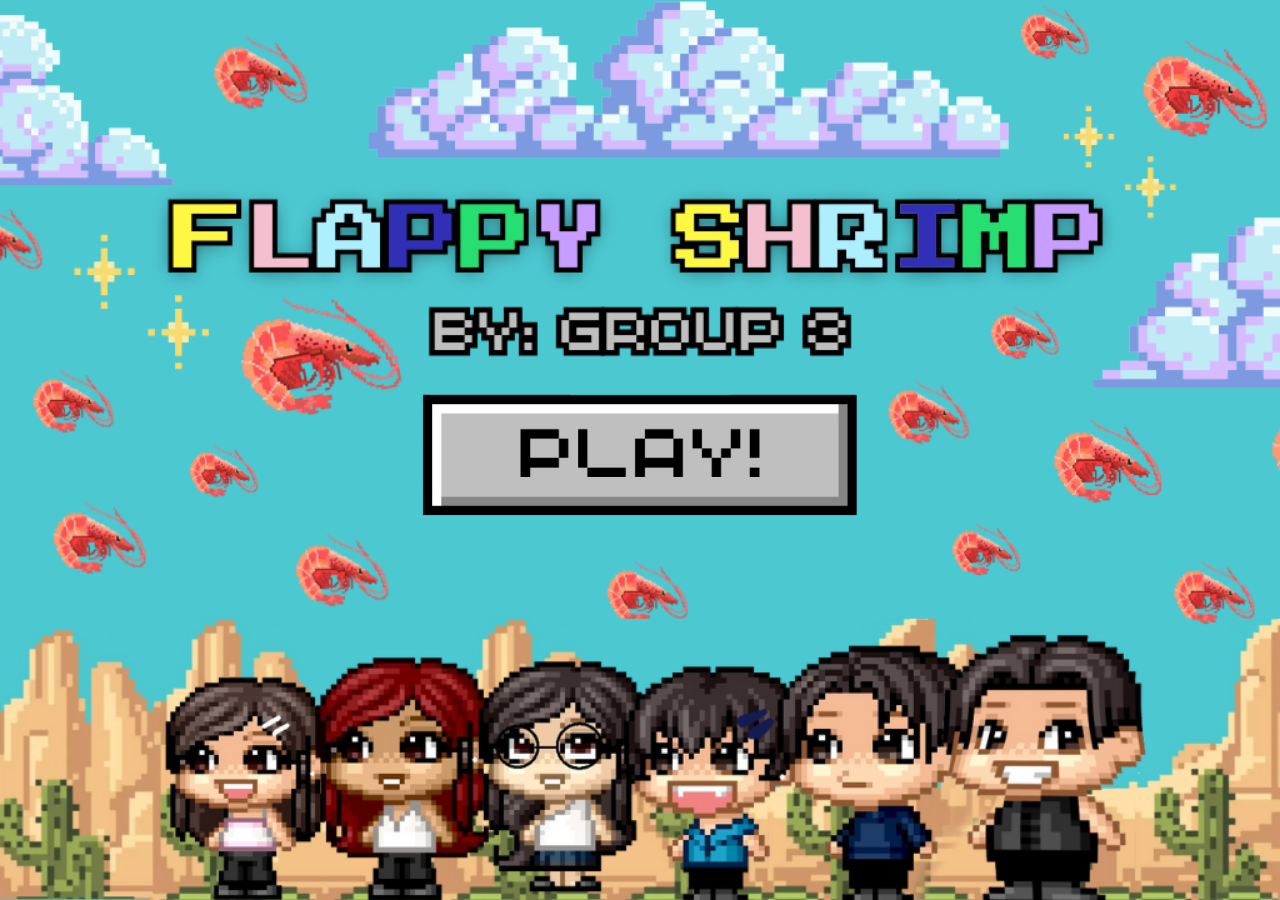
<file: index.html>
<!DOCTYPE html>
<html>
<head>
    <title>Flappy Shrimp</title>
    <meta name="author" content="GR3-Lithium">
    <meta name="keywords" content="AA2">
    <meta name="revised" content="02-05-2025">
    <link rel="icon" type="image/png" href="images/favicon.ico"/>
    <link rel="stylesheet" type="text/css" href="css/styles.css">
</head>
<body>

    <a href="gameinfo.html" class="button">
        <img src="images/Flappy shrimp button.png" alt="Learn More">
    </a>

</body>
</html>
</file>
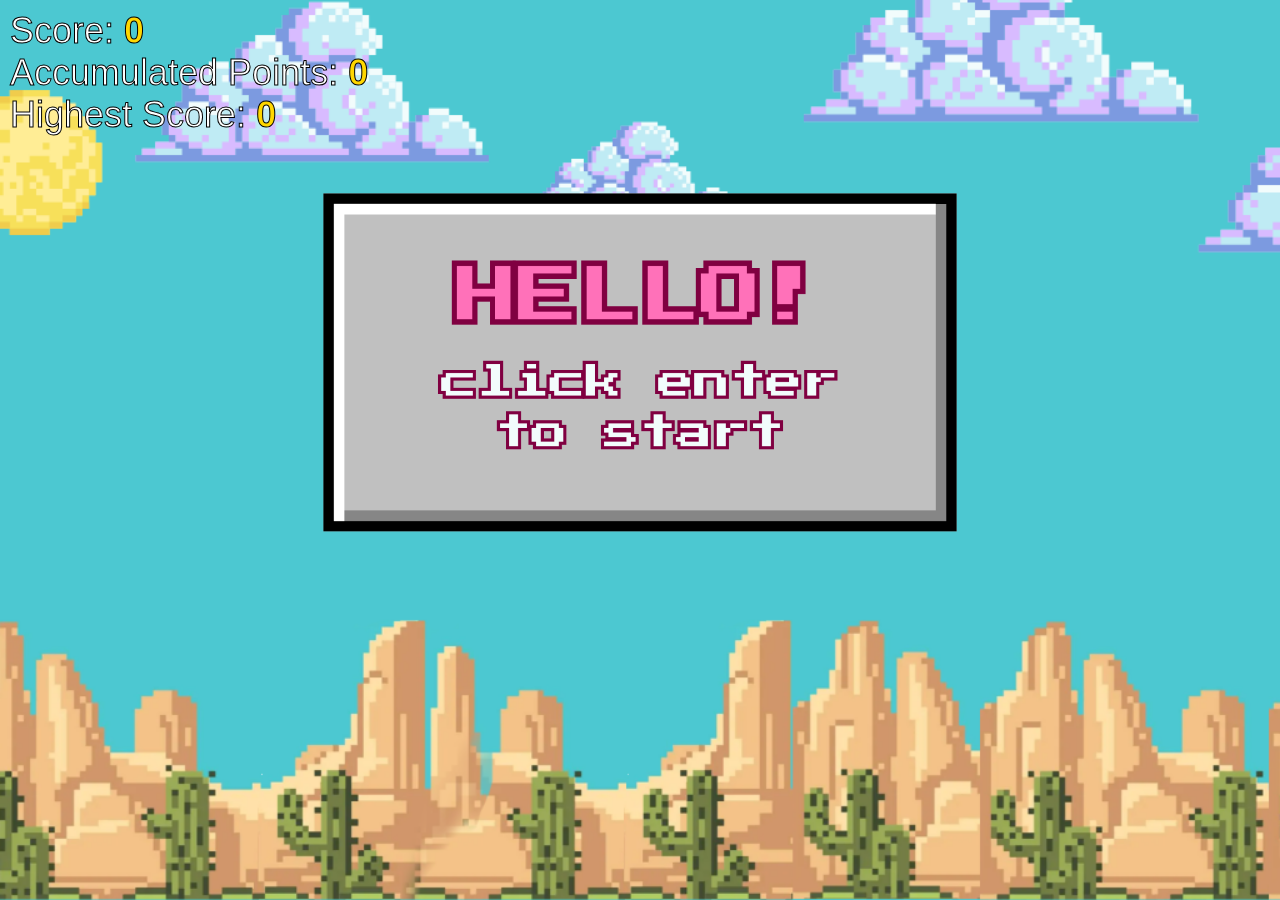
<file: easy.html>
<!DOCTYPE html>
<html lang="en">
<head>
  <meta charset="UTF-8" />
  <meta http-equiv="X-UA-Compatible" content="IE=edge"/>
  <meta name="viewport" content="width=device-width, initial-scale=1.0"/>
  <meta name="author" content="GR3-Lithium">
  <meta name="keywords" content="AA2">
  <meta name="revised" content="02-05-2025">
  <link rel="icon" type="image/png" href="images/favicon.ico"/>
  <link rel="stylesheet" type="text/css" href="css/easy.css">
  <title>Flappy Shrimp | Easy</title>
</head>
<body>

  <div class="background"></div>
  
  <img alt="shrimp-img" class="shrimp" id="shrimp-1" />

  <div class="message welcome">
    <img src="images/welcome.png" alt="Welcome Image" />
  </div>

  <div class="score">
    <div>
      <span class="score_title">Score: </span>
      <span class="score_val">0</span>
    </div>
    <div>
      <span class="Accumulatedl_score_title">Accumulated Points: </span>
      <span class="Accumulated_score_val">0</span>
    </div>
    <div>
      <span class="High_score_title">Highest Score: </span>
      <span class="High_score_val">0</span>
    </div>
  </div>
  
  <script src="script/easy.js"></script>
</body>
</html>
</file>
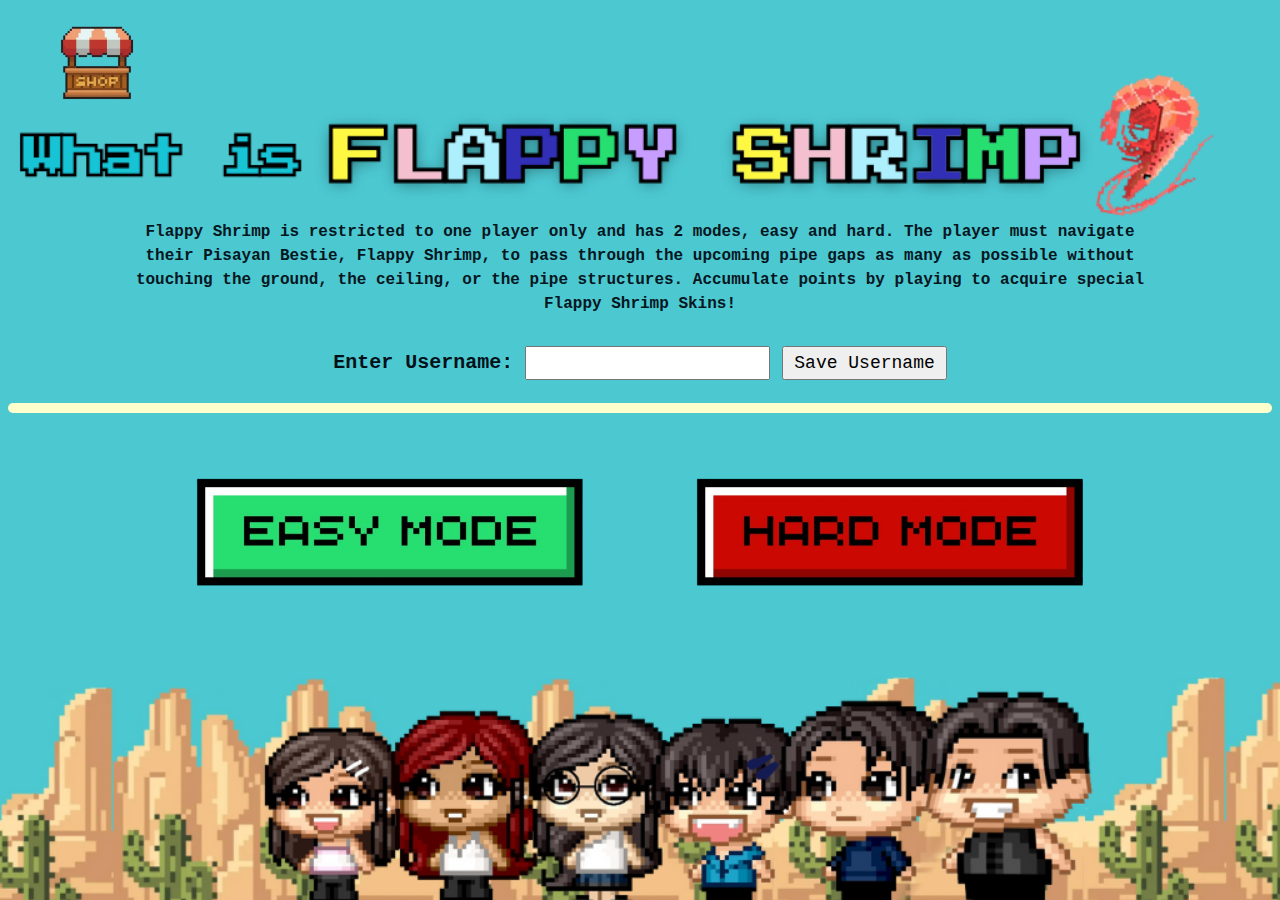
<file: gameinfo.html>
<!DOCTYPE html>
<html>
<head>
    <title>Flappy Shrimp</title>
    <meta name="author" content="GR3-Lithium">
    <meta name="keywords" content="AA2">
    <meta name="revised" content="02-05-2025">
    <link rel="icon" type="image/png" href="images/favicon.ico"/>
    <link rel="stylesheet" type="text/css" href="css/gameinfo.css">
</head>

<body>

<content>

    <p class="info-text">
        Flappy Shrimp is restricted to one player only and has 2 modes, easy and hard. The player must navigate their Pisayan Bestie, Flappy Shrimp, to pass through the upcoming pipe gaps as many as possible without touching the ground, the ceiling, or the pipe structures. Accumulate points by playing to acquire special Flappy Shrimp Skins!
    </p>

    <form class="user" onsubmit="saveUsername(event)">
        <label for="username">Enter Username:</label>
        <input type="text" id="username" name="username">
        <button type="submit">Save Username</button>
    </form>

    <div id="greeting"></div>

    <div class="buttons-container">
        <a href="easy.html" class="easybutton">
            <img src="images/easy.png" alt="Easy Mode">
        </a>

        <a href="hard.html" class="hardbutton">
            <img src="images/hard.png" alt="Hard Mode">
        </a>
    </div>

    <div class="store">
        <a href="store.html" class="storebutton">
            <img src="images/ShopLogo.png" alt="Easy Mode">
        </a>
    </div>

    <script src="script/gameinfo.js"></script>

</content>
</body>
</html>
</file>
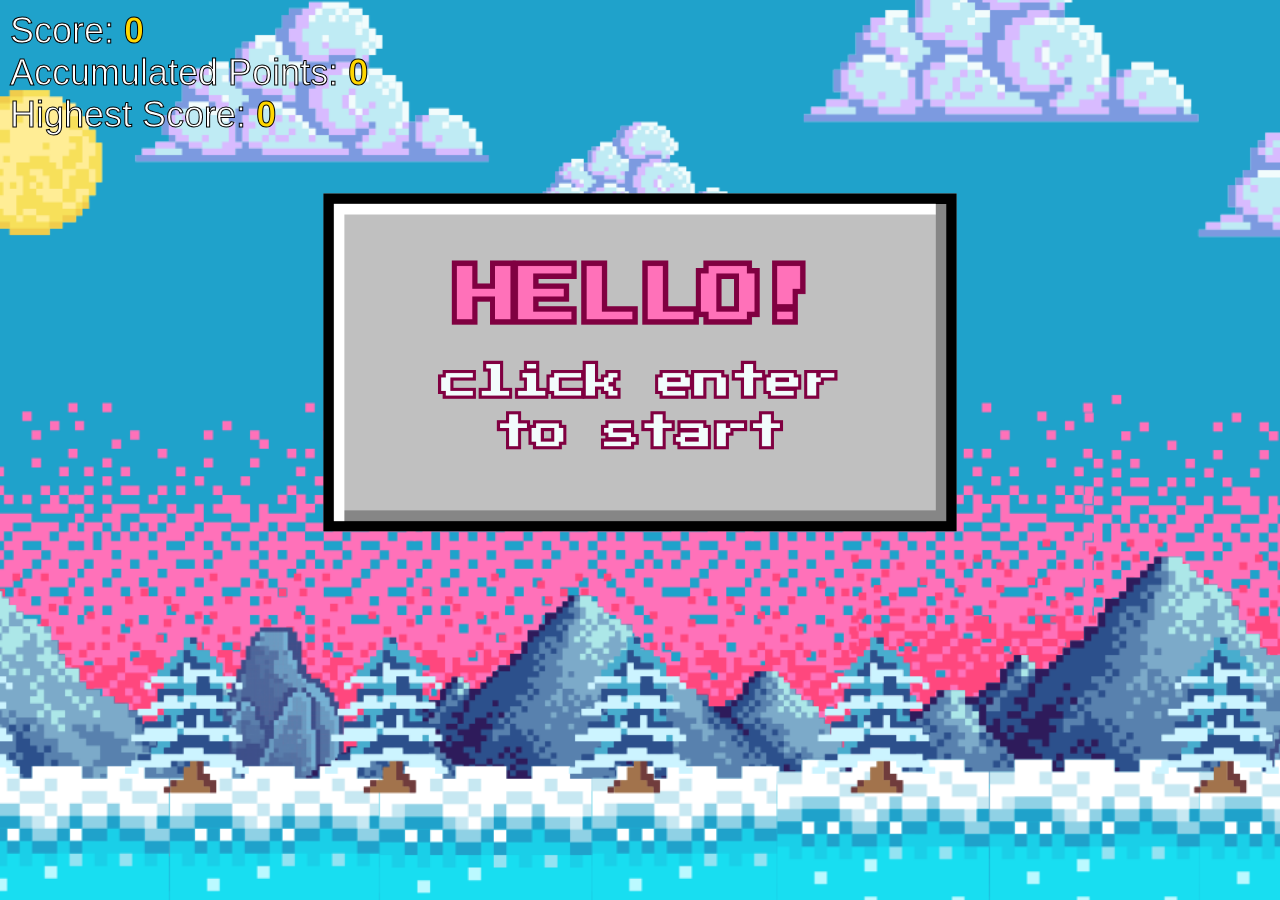
<file: hard.html>
<!DOCTYPE html>
<html lang="en">
<head>
  <meta charset="UTF-8" />
  <meta http-equiv="X-UA-Compatible" content="IE=edge" />
  <meta name="viewport" content="width=device-width, initial-scale=1.0"/>
  <meta name="author" content="GR3-Lithium">
  <meta name="keywords" content="AA2">
  <meta name="revised" content="02-05-2025">
  <link rel="icon" type="image/png" href="images/favicon.ico"/>
  <link rel="stylesheet" type="text/css" href="css/hard.css">
  <title>Flappy Shrimp | Hard</title>

</head>
<body>
  <div class="background"></div>
  
  <img alt="shrimp-img" class="shrimp" id="shrimp-1" />

  <div class="message welcome">
    <img src="images/welcome.png" alt="Welcome Image" />
  </div>

  <div class="score">
    <div>
      <span class="score_title">Score: </span>
      <span class="score_val">0</span>
    </div>
    <div>
      <span class="Accumulatedl_score_title">Accumulated Points: </span>
      <span class="Accumulated_score_val">0</span>
    </div>
    <div>
      <span class="High_score_title">Highest Score: </span>
      <span class="High_score_val">0</span>
    </div>
  </div>

  <script src="script/hard.js"></script>
 
</body>
</html>
</file>
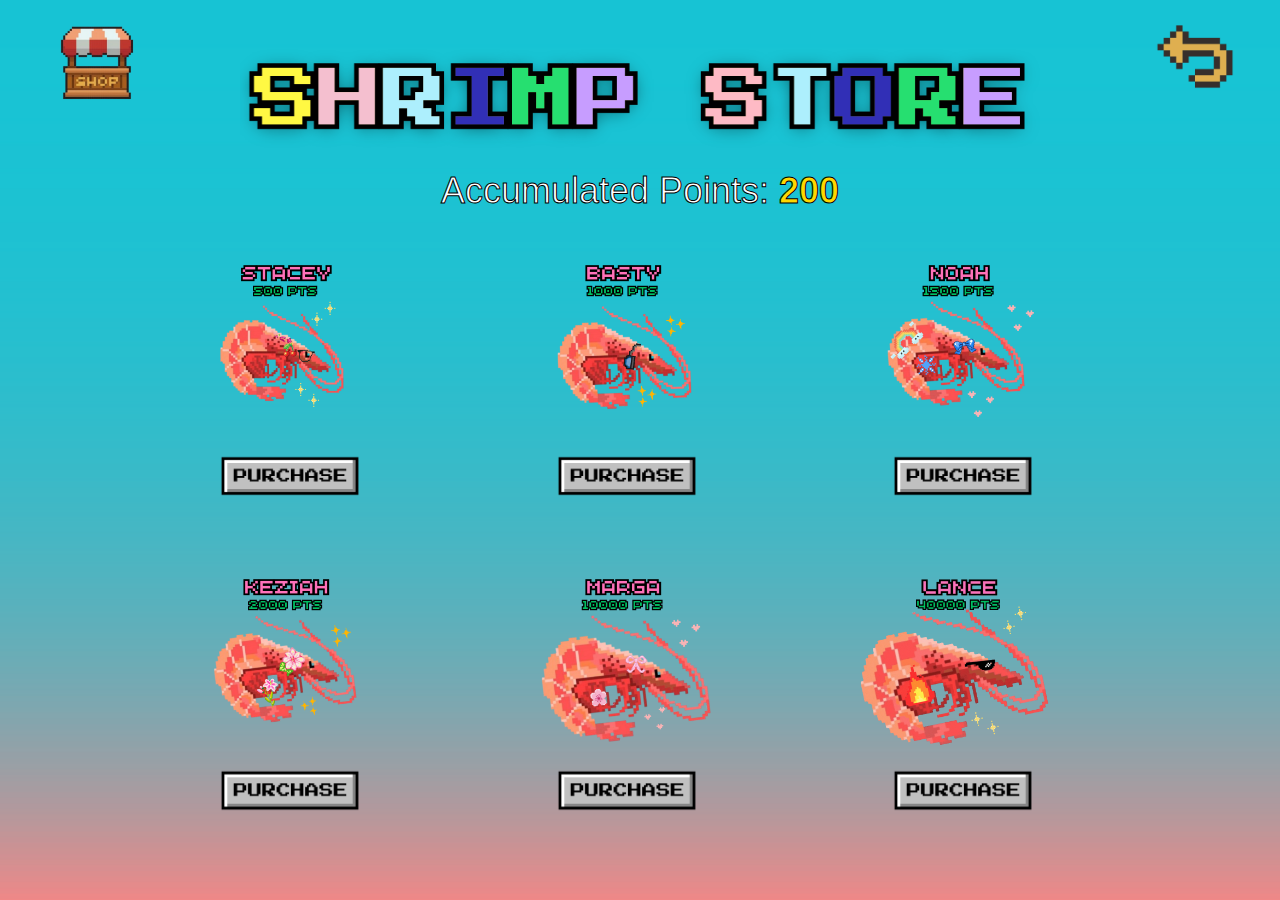
<file: store.html>
<!DOCTYPE html>
<html>
<head>
    <title>Flappy Shrimp Store</title>
    <meta name="author" content="GR3-Lithium">
    <meta name="keywords" content="AA2">
    <meta name="revised" content="02-05-2025">
    <link rel="icon" type="image/png" href="images/favicon.ico"/>
    <link rel="stylesheet" type="text/css" href="css/store.css">
</head>
<body>

    <div class="shrimpstore">
        <img src="images/shrimpstore.png" alt="shrimpstore">
    </div>

    <div class="store">
        <a href="store.html" class="storebutton">
            <img src="images/ShopLogo.png" alt="Shop">
        </a>
    </div>

    <div class="back-button">
        <a href="gameinfo.html">
            <img src="images/backlogo.png" alt="Back">
        </a>
    </div>

    <div class="points-display" id="pointsDisplay">
        Accumulated Points: <span class="pointsValue" id="points-value">0</span>
    </div>

    <div class="store-grid" id="skinContainer"></div>

    <script src="script/store.js"></script>
</body>
</html>
</file>
<file: css/styles.css>
body {
    background-image: url("../images/Flappy shrimp.png");
    background-color: #117864;
    background-repeat: no-repeat;
    background-attachment: fixed;
    background-size: cover;
    background-position: center;
    margin: 0;
    display: flex;
    justify-content: center;
    align-items: center;
    height: 100vh;
}

.button img {
    margin-top: 40px;
    width: 450px;
    height: auto;
    display: block;
    animation: pulse 2s infinite ease-in-out;
}

@keyframes pulse {
    0% { transform: scale(1); }
    50% { transform: scale(1.1); } 
    100% { transform: scale(1); } 
}

.button img:hover {
    transform: scale(1.15); 
}
</file>
<file: css/easy.css>
* { 
    margin: 0; 
    padding: 0; 
    box-sizing: border-box;
}

.background {
    height: 100vh;
    width: 100vw;
    background: url('../images/EasyMode BG.png') no-repeat center center fixed;
    background-size: cover;
}

.shrimp {
    height: 100px;
    width: 130px;
    position: fixed;
    top: 40vh;
    left: 30vw;
    z-index: 100;
}

.pipe_sprite {
    position: fixed;
    top: 40vh;
    left: 100vw;
    height: 70vh;
    width: 6vw;
    border: 5px solid rgb(10, 76, 28);
    z-index: 10;
}

.message {
    position: absolute;
    top: 40%;
    left: 50%;
    transform: translate(-50%, -50%);
    text-align: center;
    z-index: 9999;
}

.welcome img {
    width: 760px;   
    height: auto;   
    display: block;
    margin: 0 auto;
}

.messagestyle {
    font-family: "Courier New", Courier, monospace;
    position: absolute;
    top: 40%;
    left: 50%;
    transform: translateX(-50%);
    color: black;
    font-size: 2.5vh;
    font-weight: bold;
    text-align: center;
}

.buttons-container {
    position: absolute;
    top: 50%;
    left: 50%;
    transform: translateX(-50%);
    display: flex;
    gap: 20px;
    z-index: 11;
}

.restartbutton img, .exitbutton img {
    width: 250px;
    height: auto;
    display: block;
    margin: 0;
}

.restartbutton img:hover {
    transform: scale(1.05);
}

.exitbutton img:hover {
    transform: scale(1.05);
}

.score {
    font-family: Arial, Helvetica, sans-serif;
    position: fixed;
    z-index: 20;
    font-size: 4vh;
    font-weight: 100;
    color: white;
    -webkit-text-stroke-width: 1px;
    -webkit-text-stroke-color: black;
    top: 0;
    left: 0;
    margin: 10px;
}

.score_val, .Accumulated_score_val, .High_score_val {
    color: gold;
    font-weight: bold;
    z-index: 20;
}

@media only screen and (max-width: 1080px) {
    .score {
        font-size: 3vh;
    }

    .shrimp {
        width: 120px;
        height: 90px;
    }

    .pipe_sprite {
        width: 14vw;
    }
}
</file>
<file: css/gameinfo.css>
body {
    background-image: url("../images/infopage.png");
    background-color: #117864;
    background-repeat: no-repeat;
    background-attachment: fixed;
    background-size: cover;
    background-position: center;
    text-align: center;
}

.info-text {
    font-family: "Courier New", Courier, monospace;
    color: #04161e;
    font-size: 16px;
    font-weight: 700;
    width: 80%;
    margin: 220px auto 0;
    line-height: 1.5;
}

.user {
    font-family: "Courier New", Courier, monospace;
    color: #021118;
    font-size: 20px;
    font-weight: 700;
    width: 80%;
    margin: 20px auto 0;
    line-height: 1.5;
}

input {
    font-family: "Courier New", Courier, monospace;
    font-size: 18px;
    padding: 5px;
    margin-top: 10px;
}

button {
    font-family: "Courier New", Courier, monospace;
    font-size: 18px;
    padding: 5px 10px;
    margin-top: 10px;
    cursor: pointer;
}

#greeting {
    font-family: 'Segoe UI', Tahoma, Geneva, Verdana, sans-serif;
    color: #ec8ba7;
    font-size: 23px;
    font-weight: 800;
    padding: 5px 10px;
    margin-top: 23px;
    background-color: #FFFFCC;
    display: block;
    text-align: center;
    border-radius: 5px;
}

.confetti {
    position: fixed;
    width: 10px;
    height: 10px;
    opacity: 1;
    border-radius: 50%;
    pointer-events: none;
    animation: fall 3s linear forwards;
    box-shadow: 0 0 5px rgba(255, 255, 255, 0.8);
}

.easybutton img,
.hardbutton img {
    width: 400px;
    height: auto;
    animation: pulse 1.5s infinite ease-in-out;
    display: block;
    margin: 20px auto;
}

@keyframes pulse {
    0% { transform: scale(1); }
    50% { transform: scale(1.1); }
    100% { transform: scale(1); }
}

.buttons-container {
    display: flex;
    justify-content: center;
    gap: 100px;
}

@keyframes fall {
    0% { transform: translateY(0); opacity: 1; }
    100% { transform: translateY(100vh); opacity: 0; }
}

.store {
    position: absolute;
    top: 10px;
    left: 10px;
    z-index: 10;
}

.storebutton img {
    width: 170px;  
    height: auto;
    cursor: pointer;
    margin-top: 5px;
}

.storebutton img:hover {
    transform: scale(1.05);
}
</file>
<file: css/hard.css>
* {
    margin: 0;
    padding: 0;
    box-sizing: border-box;
  }
  .background {
    height: 100vh;
    width: 100vw;
    background: url('../images/HardMode BG.png') no-repeat center center fixed;
    background-size: cover;
    z-index: -1;
    position: absolute;
  }
  .shrimp {
    height: 100px;
    width: 130px;
    position: fixed;
    top: 40vh;
    left: 30vw;
    z-index: 10;
  }
  .pipe_sprite {
    position: fixed;
    top: 40vh;
    left: 100vw;
    height: 70vh;
    width: 6vw;
    border: 5px solid rgb(86, 9, 25);
    z-index: 5;
  }
  .obstacle {
    position: fixed;
    width: 100px;
    height: 100px;
    z-index: 15;
    pointer-events: none;
  }
  .message {
    position: absolute;
    top: 40%;
    left: 50%;
    transform: translate(-50%, -50%);
    text-align: center;
    z-index: 100;
  }
  .welcome img {
    width: 760px;   
    height: auto;   
    display: block;
    margin: 0 auto;
  }
  .messagestyle {
    font-family: "Courier New", Courier, monospace;
    position: absolute;
    top: 40%;
    left: 50%;
    transform: translateX(-50%);
    color: black;
    font-size: 2.5vh;
    font-weight: bold;
    text-align: center;
  }
  .buttons-container {
    position: absolute;
    top: 50%;
    left: 50%;
    transform: translateX(-50%);
    display: flex;
    gap: 20px;
    z-index: 11;
  }
  .restartbutton img,
  .exitbutton img {
    width: 250px;
    height: auto;
    display: block;
    margin: 0;
  }

  .restartbutton img:hover {
    transform: scale(1.05);
  }

  .exitbutton img:hover {
    transform: scale(1.05);
  }

  .score {
    font-family: Arial, Helvetica, sans-serif;
    position: fixed;
    z-index: 20;
    font-size: 4vh;
    font-weight: 100;
    color: white;
    -webkit-text-stroke-width: 1px;
    -webkit-text-stroke-color: black;
    top: 0;
    left: 0;
    margin: 10px;
  }
  .score_val, .Accumulated_score_val, .High_score_val {
    color: gold;
    font-weight: bold;
    z-index: 20;
  }
  @media only screen and (max-width: 1080px) {
    .score {
      font-size: 3vh;
    }
    .shrimp {
      width: 120px;
      height: 90px;
    }
    .pipe_sprite {
      width: 14vw;
    }
  }
</file>
<file: css/store.css>
body {
    background-image: url("../images/storebg.png");
    background-color: #117864;
    background-repeat: no-repeat;
    background-attachment: fixed;
    background-size: cover;
    background-position: center;
    margin: 0;
    padding: 40px;
    font-family: "Courier New", Courier, monospace;
    color: #fff;
}

.shrimpstore {
    position: absolute;
    top: 40px;
    left: 50%;
    transform: translateX(-50%);
    text-align: center;
}

.shrimpstore img {
    width: 800px; 
    height: auto;
}

.store-grid {
    display: grid;
    grid-template-columns: repeat(3, 1fr);
    gap: 0px 10px;
    max-width: 1000px;
    margin: 0 auto;
}

.skin-item {
    display: flex;
    flex-direction: column;
    justify-content: center;
    align-items: center;
    padding: 15px;
    border-radius: 15px;
    text-align: center;
    width: 300px;
    box-sizing: border-box;
}

.skin-img {
    width: 350px;
    height: auto;
    margin-bottom: 0px;
}

.skin-item button {
    background: none;
    border: none;
    padding: 0;
    cursor: pointer;
}

.skin-item button img {
    width: 150px;
    height: auto;
    transition: transform 0.2s ease;
}

.skin-item button img:hover {
    transform: scale(1.05);
}

.points-display {
    text-align: center;
    font-family: Arial, Helvetica, sans-serif;
    font-size: 4vh;
    font-weight: 100;
    color: white;
    -webkit-text-stroke-width: 1px;
    -webkit-text-stroke-color: black;
    margin-top: 130px;
    margin-bottom: 10px;
}

#points-value {
    color: gold;
    font-weight: bold;
}

.back-button {
    position: fixed;
    top: 20px;
    right: 20px;
}

.back-button img {
    width: 130px;
    height: auto;
    cursor: pointer;
}

.back-button img:hover {
    transform: scale(1.05);
}

.store {
    position: fixed;
    top: 10px;
    left: 10px;
    z-index: 10;
}

.storebutton img {
    width: 170px;
    height: auto;
    cursor: pointer;
    margin-top: 5px;
}

.storebutton img:hover {
    transform: scale(1.05);
}
</file>
